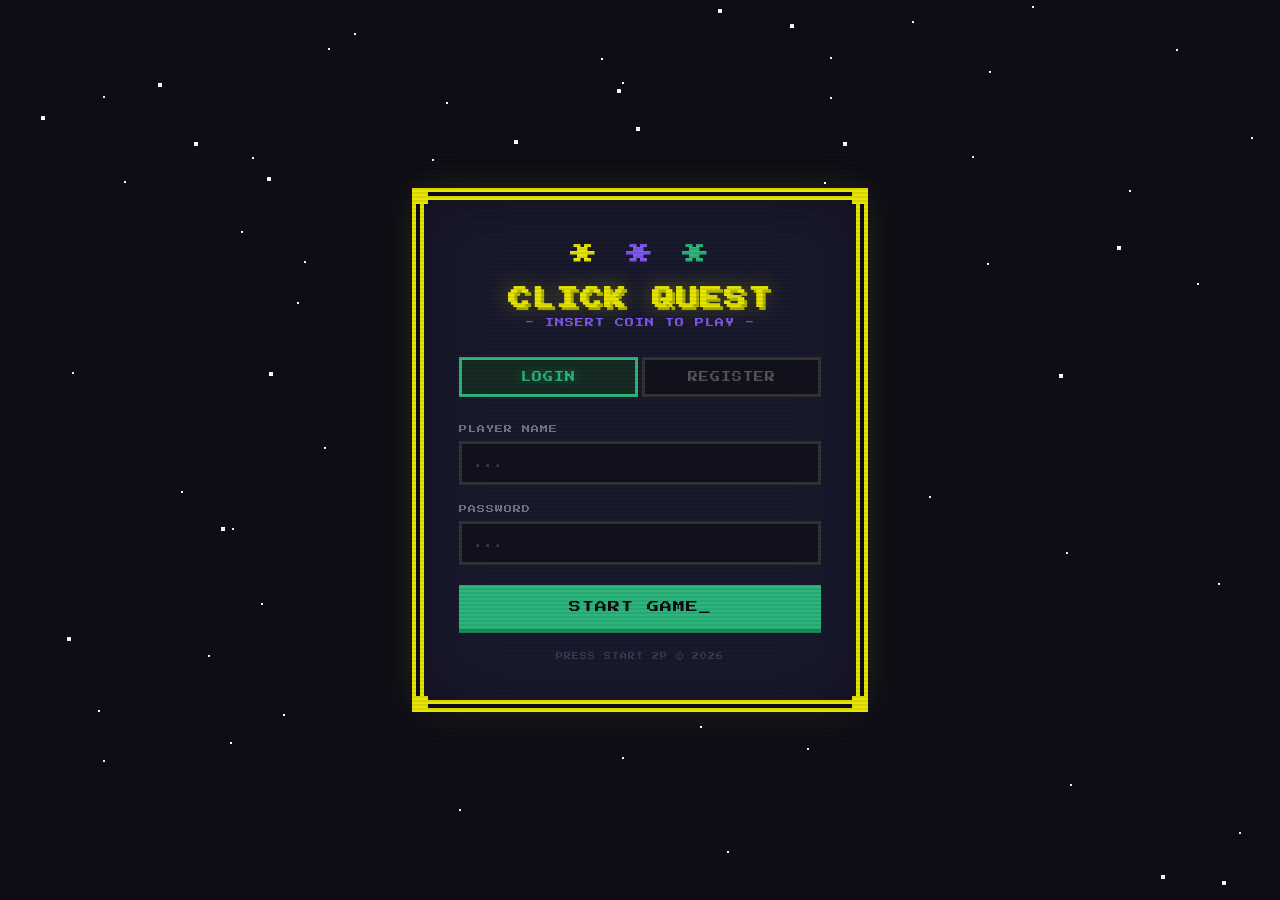
<file: Web/clicker/templates/index.html>
<!DOCTYPE html>
<html lang="en">
<head>
    <meta charset="UTF-8">
    <meta name="viewport" content="width=device-width, initial-scale=1.0">
    <title>Click Quest - Login</title>
    <link href="https://fonts.googleapis.com/css2?family=Press+Start+2P&display=swap" rel="stylesheet">
    <style>
        * {
            margin: 0;
            padding: 0;
            box-sizing: border-box;
        }

        body {
            font-family: 'Press Start 2P', monospace;
            background: #0f0e17;
            display: flex;
            justify-content: center;
            align-items: center;
            min-height: 100vh;
            padding: 20px;
            overflow: hidden;
        }

        body::before {
            content: '';
            position: fixed;
            inset: 0;
            background:
                repeating-linear-gradient(
                    0deg,
                    transparent,
                    transparent 2px,
                    rgba(0, 0, 0, 0.08) 2px,
                    rgba(0, 0, 0, 0.08) 4px
                );
            pointer-events: none;
            z-index: 9999;
        }

        .stars {
            position: fixed;
            inset: 0;
            z-index: 0;
        }

        .star {
            position: absolute;
            width: 3px;
            height: 3px;
            background: #fff;
            animation: twinkle 2s infinite alternate;
        }

        @keyframes twinkle {
            0% { opacity: 0.2; }
            100% { opacity: 1; }
        }

        .container {
            background: #1a1a2e;
            border: 4px solid #e6e600;
            box-shadow:
                0 0 0 4px #0f0e17,
                0 0 0 8px #e6e600,
                0 0 40px rgba(230, 230, 0, 0.15),
                inset 0 0 60px rgba(0, 0, 0, 0.3);
            padding: 40px 35px;
            width: 100%;
            max-width: 440px;
            position: relative;
            z-index: 1;
        }

        h1 {
            text-align: center;
            color: #e6e600;
            margin-bottom: 8px;
            font-size: 22px;
            text-shadow: 3px 3px 0 #b3b300, 0 0 20px rgba(230, 230, 0, 0.4);
            letter-spacing: 2px;
        }

        .subtitle {
            text-align: center;
            color: #7f5af0;
            margin-bottom: 30px;
            font-size: 9px;
            letter-spacing: 1px;
        }

        .tabs {
            display: flex;
            margin-bottom: 28px;
            gap: 4px;
        }

        .tab {
            flex: 1;
            padding: 12px 8px;
            text-align: center;
            cursor: pointer;
            color: #555;
            font-family: 'Press Start 2P', monospace;
            font-size: 10px;
            background: #12121f;
            border: 3px solid #333;
            transition: all 0.15s;
            letter-spacing: 1px;
        }

        .tab:hover {
            color: #aaa;
            border-color: #555;
        }

        .tab.active {
            color: #2cb67d;
            border-color: #2cb67d;
            background: #162b23;
            text-shadow: 0 0 10px rgba(44, 182, 125, 0.5);
        }

        .form-group {
            margin-bottom: 20px;
        }

        label {
            display: block;
            margin-bottom: 8px;
            color: #72757e;
            font-size: 8px;
            letter-spacing: 1px;
            text-transform: uppercase;
        }

        input {
            width: 100%;
            padding: 14px 12px;
            border: 3px solid #333;
            background: #12121f;
            color: #fffffe;
            font-family: 'Press Start 2P', monospace;
            font-size: 10px;
            outline: none;
            transition: border-color 0.2s;
        }

        input:focus {
            border-color: #7f5af0;
            box-shadow: 0 0 15px rgba(127, 90, 240, 0.2);
        }

        input::placeholder {
            color: #3a3a52;
        }

        button[type="submit"] {
            width: 100%;
            padding: 16px;
            background: #2cb67d;
            color: #0f0e17;
            border: none;
            font-family: 'Press Start 2P', monospace;
            font-size: 12px;
            cursor: pointer;
            letter-spacing: 1px;
            transition: all 0.15s;
            box-shadow: 0 4px 0 #1a8a5c;
            position: relative;
            top: 0;
        }

        button[type="submit"]:hover {
            background: #3dd68e;
            box-shadow: 0 6px 0 #1a8a5c;
            top: -2px;
        }

        button[type="submit"]:active {
            top: 4px;
            box-shadow: 0 0 0 #1a8a5c;
        }

        .message {
            padding: 12px;
            margin-bottom: 20px;
            font-size: 8px;
            line-height: 1.6;
            display: none;
            border: 3px solid;
        }

        .message.success {
            background: #162b23;
            color: #2cb67d;
            border-color: #2cb67d;
        }

        .message.error {
            background: #2b1621;
            color: #e53170;
            border-color: #e53170;
        }

        .form-container {
            display: none;
        }

        .form-container.active {
            display: block;
        }

        .pixel-decoration {
            text-align: center;
            margin-bottom: 20px;
            font-size: 28px;
            line-height: 1;
        }

        .corner-decoration {
            position: absolute;
            width: 12px;
            height: 12px;
            background: #e6e600;
        }
        .corner-decoration.tl { top: -8px; left: -8px; }
        .corner-decoration.tr { top: -8px; right: -8px; }
        .corner-decoration.bl { bottom: -8px; left: -8px; }
        .corner-decoration.br { bottom: -8px; right: -8px; }

        .blink {
            animation: blink 1s step-end infinite;
        }

        @keyframes blink {
            0%, 100% { opacity: 1; }
            50% { opacity: 0; }
        }

        .footer-text {
            text-align: center;
            color: #3a3a52;
            font-size: 7px;
            margin-top: 24px;
            letter-spacing: 1px;
        }
    </style>
</head>
<body>
    <div class="stars" id="stars"></div>

    <div class="container">
        <div class="corner-decoration tl"></div>
        <div class="corner-decoration tr"></div>
        <div class="corner-decoration bl"></div>
        <div class="corner-decoration br"></div>

        <div class="pixel-decoration">
            <span style="color:#e6e600">*</span>
            <span style="color:#7f5af0">*</span>
            <span style="color:#2cb67d">*</span>
        </div>

        <h1>CLICK QUEST</h1>
        <p class="subtitle">- INSERT COIN TO PLAY -</p>

        <div class="tabs">
            <div class="tab active" onclick="showTab('login')">LOGIN</div>
            <div class="tab" onclick="showTab('register')">REGISTER</div>
        </div>

        <div id="message" class="message"></div>

        <div id="login-form" class="form-container active">
            <form onsubmit="handleLogin(event)">
                <div class="form-group">
                    <label>PLAYER NAME</label>
                    <input type="text" id="login-username" required placeholder="...">
                </div>
                <div class="form-group">
                    <label>PASSWORD</label>
                    <input type="password" id="login-password" required placeholder="...">
                </div>
                <button type="submit">START GAME<span class="blink">_</span></button>
            </form>
        </div>

        <div id="register-form" class="form-container">
            <form onsubmit="handleRegister(event)">
                <div class="form-group">
                    <label>PLAYER NAME</label>
                    <input type="text" id="register-username" required minlength="3" placeholder="...">
                </div>
                <div class="form-group">
                    <label>PASSWORD</label>
                    <input type="password" id="register-password" required minlength="6" placeholder="...">
                </div>
                <div class="form-group">
                    <label>CONFIRM PASSWORD</label>
                    <input type="password" id="register-confirm" required placeholder="...">
                </div>
                <button type="submit">CREATE PLAYER<span class="blink">_</span></button>
            </form>
        </div>

        <div class="footer-text">PRESS START 2P &copy; 2026</div>
    </div>

    <script>
        // Generate starfield
        (function() {
            const stars = document.getElementById('stars');
            for (let i = 0; i < 80; i++) {
                const star = document.createElement('div');
                star.className = 'star';
                star.style.left = Math.random() * 100 + '%';
                star.style.top = Math.random() * 100 + '%';
                star.style.animationDelay = Math.random() * 2 + 's';
                star.style.animationDuration = (1 + Math.random() * 2) + 's';
                const size = Math.random() > 0.7 ? 4 : 2;
                star.style.width = size + 'px';
                star.style.height = size + 'px';
                stars.appendChild(star);
            }
        })();

        function showTab(tab) {
            document.querySelectorAll('.tab').forEach(t => t.classList.remove('active'));
            document.querySelectorAll('.form-container').forEach(f => f.classList.remove('active'));

            if (tab === 'login') {
                document.querySelectorAll('.tab')[0].classList.add('active');
                document.getElementById('login-form').classList.add('active');
            } else {
                document.querySelectorAll('.tab')[1].classList.add('active');
                document.getElementById('register-form').classList.add('active');
            }

            hideMessage();
        }

        function showMessage(message, type) {
            const messageEl = document.getElementById('message');
            messageEl.textContent = message;
            messageEl.className = `message ${type}`;
            messageEl.style.display = 'block';
        }

        function hideMessage() {
            document.getElementById('message').style.display = 'none';
        }

        async function handleLogin(event) {
            event.preventDefault();

            const username = document.getElementById('login-username').value;
            const password = document.getElementById('login-password').value;

            try {
                const response = await fetch('/api/login', {
                    method: 'POST',
                    headers: { 'Content-Type': 'application/json' },
                    body: JSON.stringify({ username, password })
                });

                const data = await response.json();

                if (response.ok) {
                    localStorage.setItem('token', data.token);
                    localStorage.setItem('username', data.username);
                    localStorage.setItem('is_admin', data.is_admin);

                    if (data.is_admin) {
                        window.location.href = '/admin';
                    } else {
                        window.location.href = '/game';
                    }
                } else {
                    showMessage(data.message || 'Login failed', 'error');
                }
            } catch (error) {
                showMessage('An error occurred. Please try again.', 'error');
            }
        }

        async function handleRegister(event) {
            event.preventDefault();

            const username = document.getElementById('register-username').value;
            const password = document.getElementById('register-password').value;
            const confirm = document.getElementById('register-confirm').value;

            if (password !== confirm) {
                showMessage('Passwords do not match', 'error');
                return;
            }

            try {
                const response = await fetch('/api/register', {
                    method: 'POST',
                    headers: { 'Content-Type': 'application/json' },
                    body: JSON.stringify({ username, password })
                });

                const data = await response.json();

                if (response.ok) {
                    showMessage('Registration successful! Please login.', 'success');
                    setTimeout(() => { showTab('login'); }, 1500);
                } else {
                    showMessage(data.message || 'Registration failed', 'error');
                }
            } catch (error) {
                showMessage('An error occurred. Please try again.', 'error');
            }
        }
    </script>
</body>
</html>
</file>
